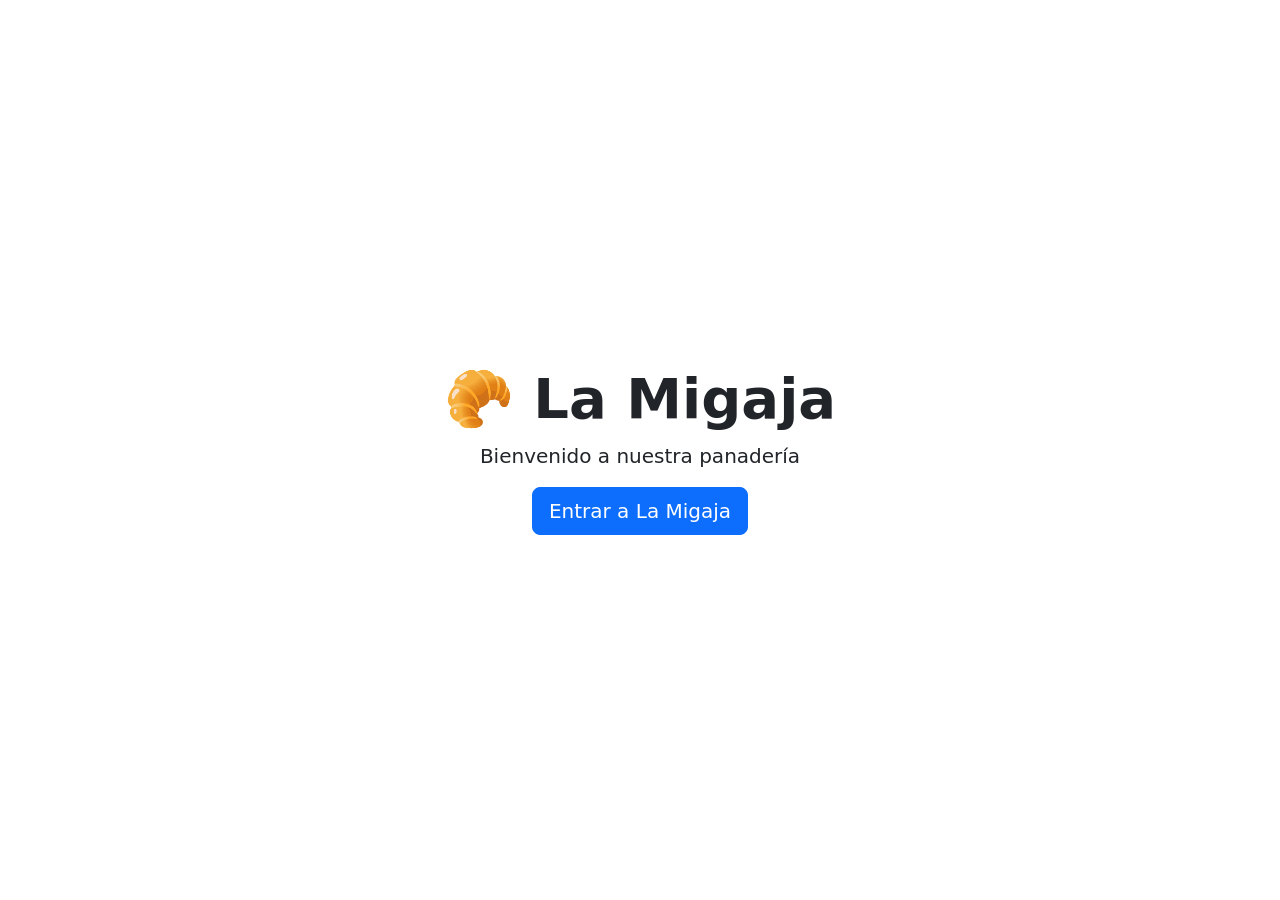
<file: index.html>
<!DOCTYPE html>
<html lang="es">
<head>
    <meta charset="UTF-8">
    <meta name="viewport" content="width=device-width, initial-scale=1.0">
    <title>La Migaja</title>

    <!-- Bootstrap 5 -->
    <link href="https://cdn.jsdelivr.net/npm/bootstrap@5.3.3/dist/css/bootstrap.min.css" rel="stylesheet">
</head>

<body>

    <div class="container-fluid d-flex justify-content-center align-items-center min-vh-100">
        <div class="text-center">
            <h1 class="display-4 fw-bold">🥐 La Migaja</h1>
            <p class="lead">Bienvenido a nuestra panadería</p>

            <a href="hoja1/index.html" class="btn btn-primary btn-lg">
                Entrar a La Migaja
            </a>
        </div>
    </div>

</body>
</html>
</file>
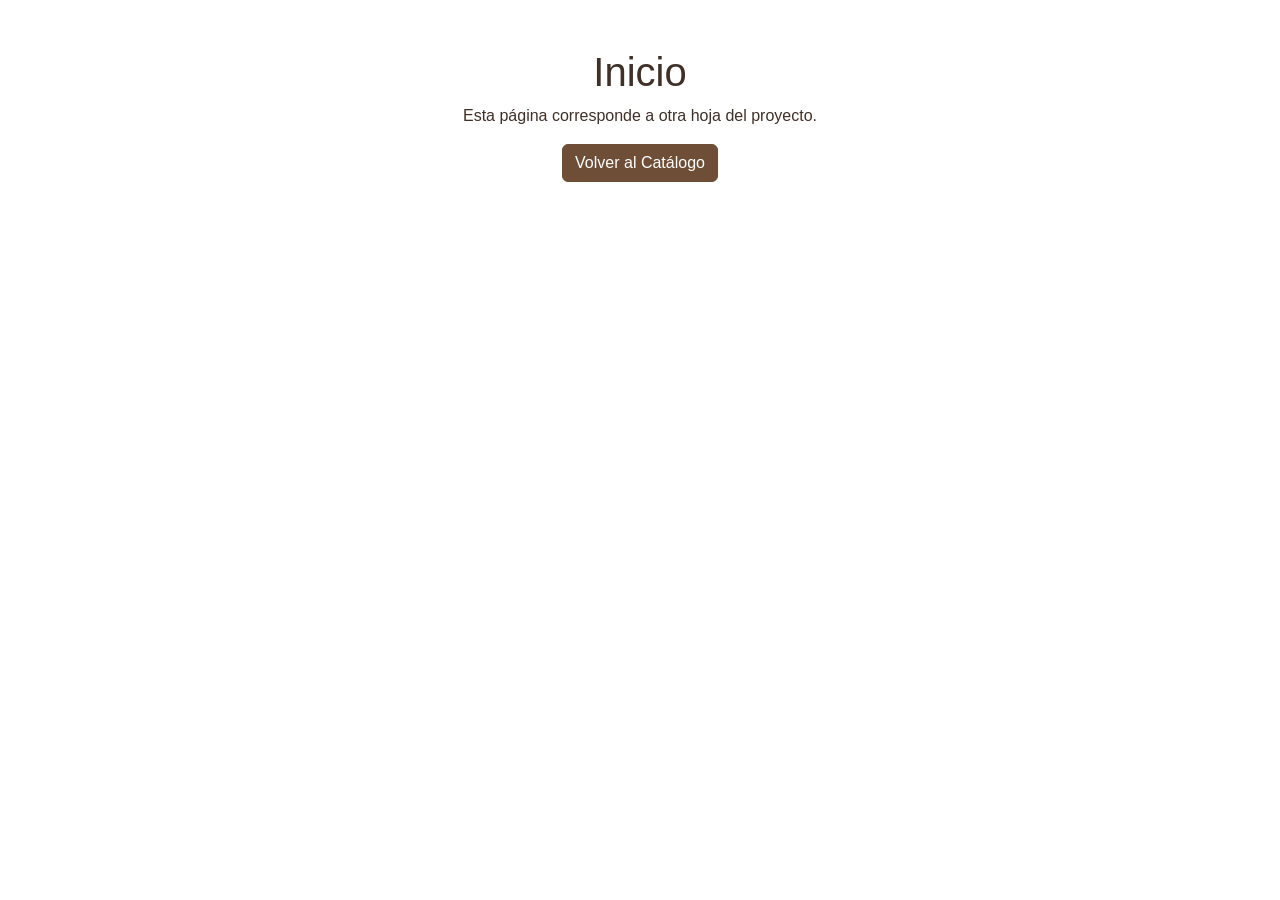
<file: hoja2/index.html>
<!DOCTYPE html>
<html lang="es">
<head>
<meta charset="UTF-8">
<meta name="viewport" content="width=device-width, initial-scale=1.0">
<title>La Migaja | Inicio</title>
<link href="https://cdn.jsdelivr.net/npm/bootstrap@5.3.3/dist/css/bootstrap.min.css" rel="stylesheet">
<link rel="stylesheet" href="style.css">
</head>
<body>
<div class="container py-5 text-center">
<h1>Inicio</h1>
<p>Esta página corresponde a otra hoja del proyecto.</p>
<a href="catalogo.html" class="btn btn-primary">Volver al Catálogo</a>
</div>
</body>
</html>
</file>
<file: hoja2/style.css>
/* =========================================================
   LA MIGAJA - HOJA 2: CATÁLOGO
   Bootstrap maneja la estructura y responsividad.
   Este archivo contiene la personalización visual.
   ========================================================= */

:root {
    --miga-crema: #fff8ef;
    --miga-cafe: #6f4e37;
    --miga-cafe-oscuro: #4e3426;
    --miga-acento: #c47a44;
    --miga-texto: #3f3028;
}

body {
    font-family: Arial, Helvetica, sans-serif;
    color: var(--miga-texto);
}

/* Logo de la navegación */
.logo {
    width: 42px;
    height: 42px;
}

.navbar {
    background-color: var(--miga-crema) !important;
}

.navbar-brand strong {
    color: var(--miga-cafe-oscuro);
    font-size: 1.25rem;
}

.nav-link {
    color: var(--miga-cafe) !important;
    font-weight: 600;
}

.nav-link:hover,
.nav-link.active {
    color: var(--miga-acento) !important;
}

/* Encabezado */
.catalogo-header {
    background: linear-gradient(135deg, #fff8ef, #f7eadc);
}

.catalogo-header h1 {
    color: var(--miga-cafe-oscuro);
}

/* Navegación de categorías */
.nav-pills .nav-link {
    border: 1px solid #d8b89b;
    background-color: #ffffff;
}

.nav-pills .nav-link:hover {
    background-color: var(--miga-crema);
}

.nav-pills .nav-link.active {
    background-color: var(--miga-cafe);
    color: #ffffff !important;
}

/* Títulos de categorías */
.section-title {
    color: var(--miga-cafe-oscuro);
    border-left: 6px solid var(--miga-acento);
    padding-left: 12px;
    margin-bottom: 8px;
}

/* Tarjetas de productos */
.product-card {
    border: none;
    border-radius: 16px;
    overflow: hidden;
    transition: transform 0.2s ease, box-shadow 0.2s ease;
}

.product-card:hover {
    transform: translateY(-5px);
    box-shadow: 0 14px 28px rgba(78, 52, 38, 0.15) !important;
}

.product-image {
    height: 190px;
    object-fit: cover;
    background-color: var(--miga-crema);
}

.product-card .card-body {
    padding: 1.2rem;
}

.product-card h3 {
    color: var(--miga-cafe-oscuro);
}

.product-card .card-text {
    font-size: 0.93rem;
    line-height: 1.5;
}

.price {
    display: block;
    color: var(--miga-acento);
    font-size: 1.25rem;
    font-weight: bold;
}

/* Botones */
.btn-primary {
    background-color: var(--miga-cafe);
    border-color: var(--miga-cafe);
}

.btn-primary:hover {
    background-color: var(--miga-cafe-oscuro);
    border-color: var(--miga-cafe-oscuro);
}

/* Caja de carrito */
.cart-box {
    background-color: var(--miga-crema);
    border-radius: 18px;
    padding: 2rem;
    border: 1px solid #ead8c6;
}

/* Footer */
.footer {
    background-color: var(--miga-cafe-oscuro);
    color: #ffffff;
}

.footer-link {
    color: #ffffff;
    text-decoration: none;
}

.footer-link:hover {
    color: #f4c99f;
}

/* Celular */
@media (max-width: 767.98px) {
    .nav-pills {
        flex-direction: column;
    }

    .nav-pills .nav-link {
        text-align: center;
    }

    .product-image {
        height: 210px;
    }
}
</file>
